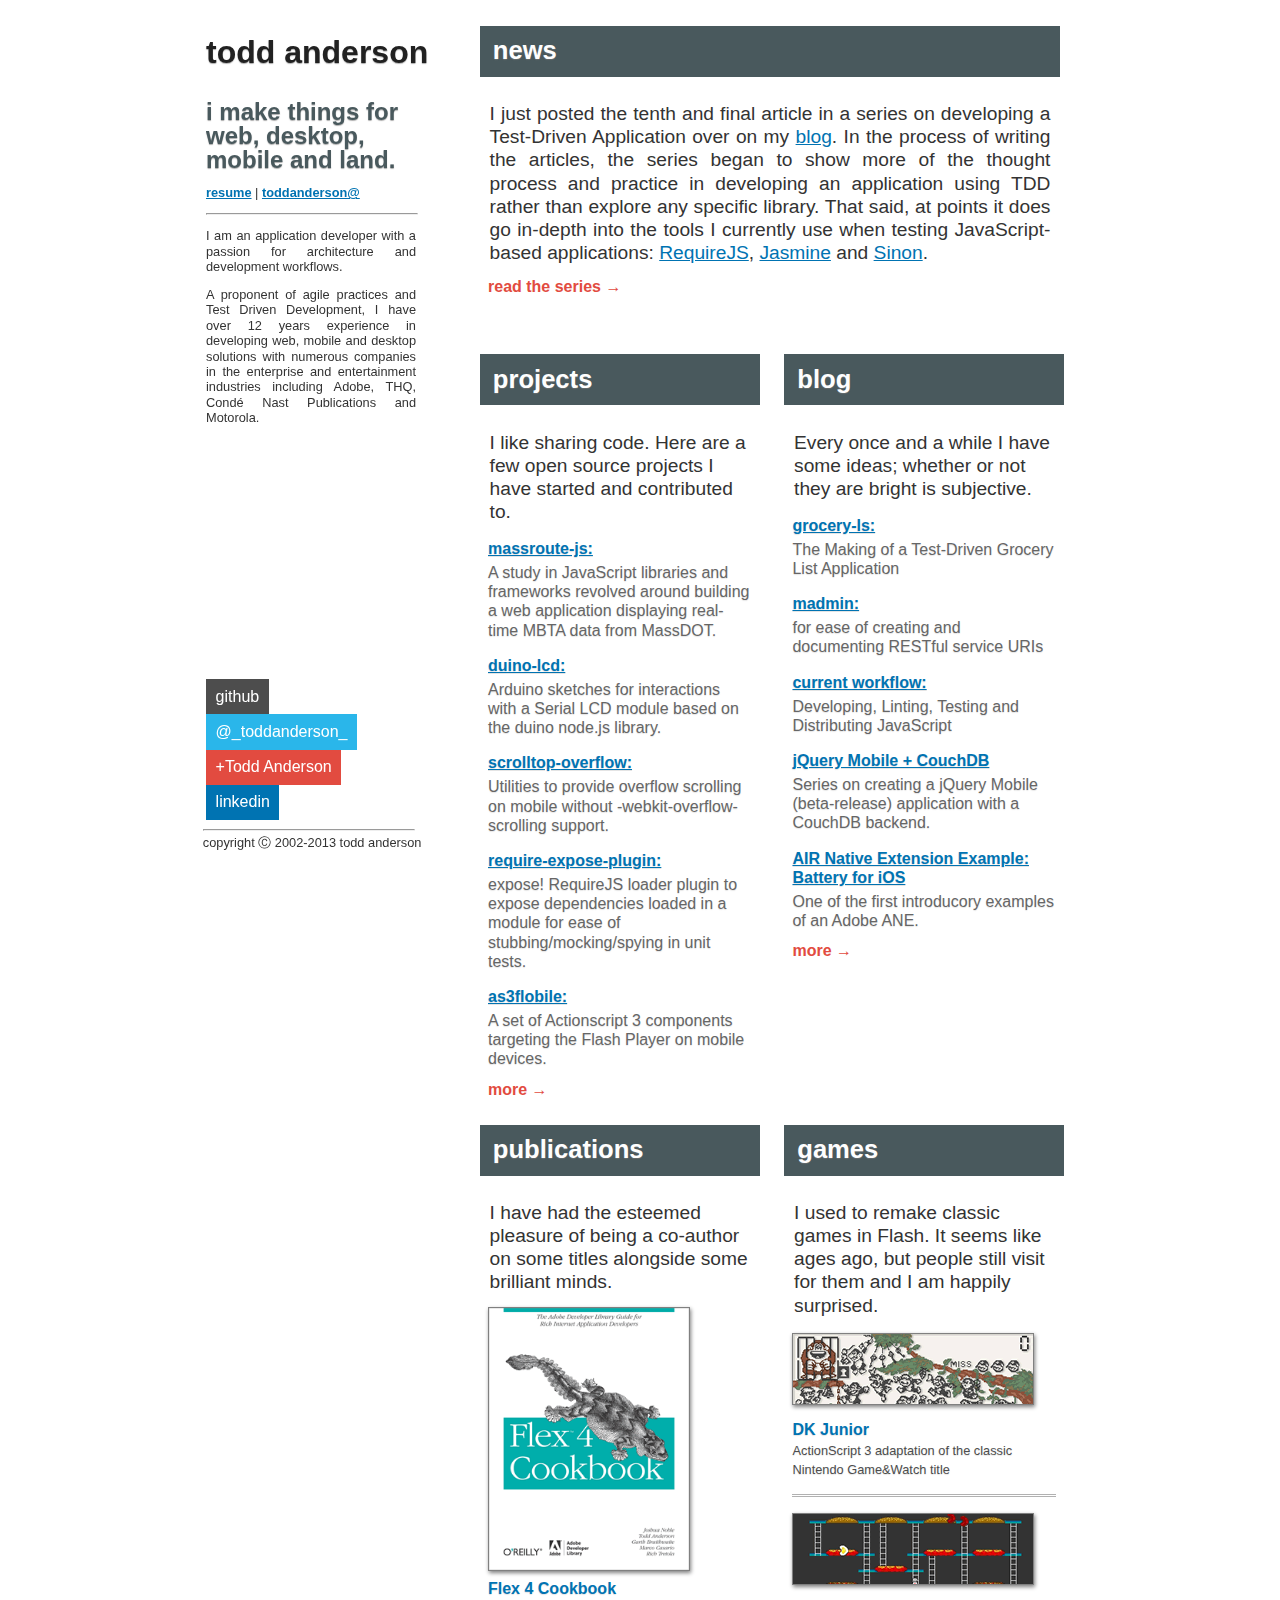
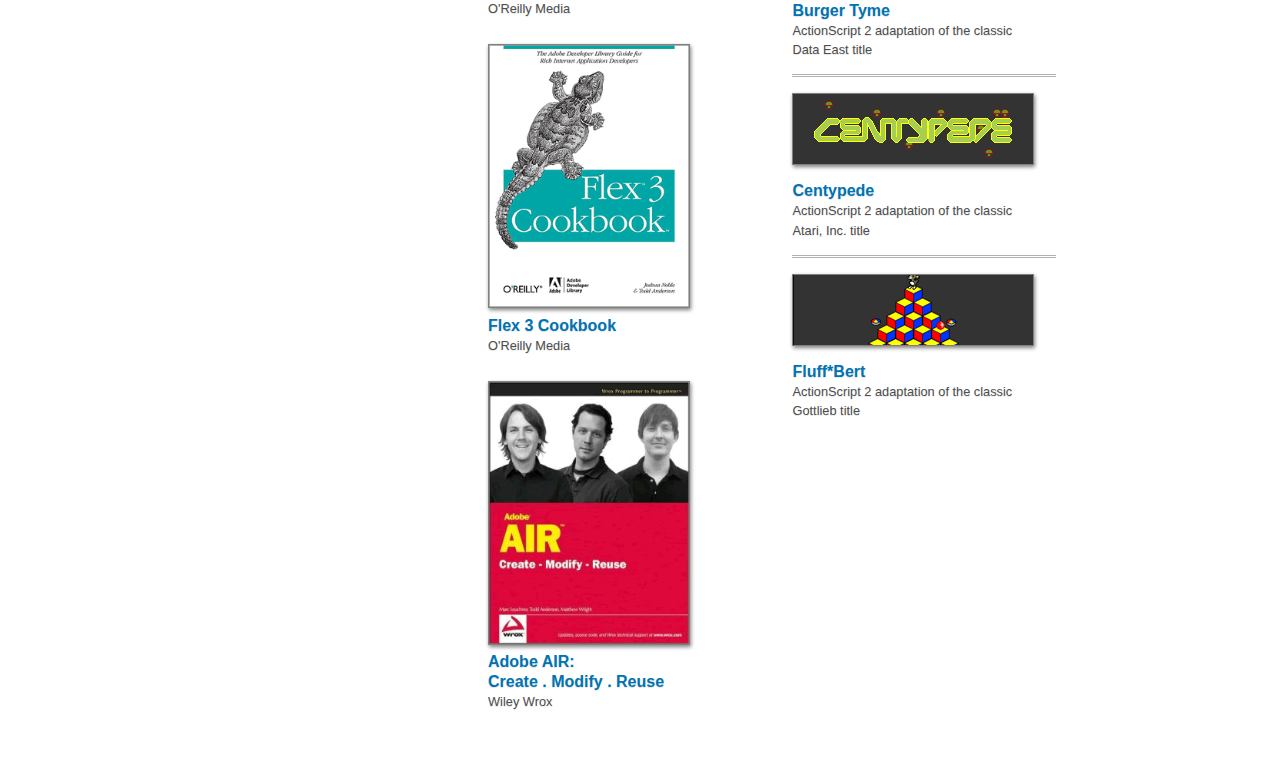
<file: index.html>
<!DOCTYPE html>
<html>
  <head>
    <meta charset="utf-8">
    <title>todd anderson</title>
    <meta content="width=device-width, initial-scale=1, user-scalable=no" name="viewport">
    <meta name="description" content="Todd Anderson makes things for web, mobile, desktop and land with a passion of application architecture and development workflows.">
    <meta name="keywords" content="todd anderson, anderson, programmer, developer, architect, engineer, software, software development, programming, application, ria, architecture, javascript, html5, css, web, mobile, desktop, arduino, actionscript, flex, flash, python">
    <meta http-equiv="cleartype" content="on">
    <link rel="stylesheet" type="text/css" href="style/taanderson.css" />
    <link rel="prefetch stylesheet" media="only screen and (min-width: 900px)" href="style/taanderson_desktop.css" />
    <link rel="prefetch stylesheet" media="only screen and (max-width: 899px)" href="style/taanderson_tablet.css" />
    <link rel="prefetch stylesheet" media="only screen and (max-width: 640px)" href="style/taanderson_phone.css" />
    <!-- fallback for media query support -->
    <script>
      (function(window) {
        var head, style,
            baseStyleURL = 'style/taanderson_desktop.css';

        if(!("matchMedia" in window) || !(window.matchMedia('only all').matches)) {
          head = document.getElementsByTagName('head')[0];
          style = document.createElement('link');
          style.rel = 'stylesheet';
          style.type = 'text/css';
          style.href = 'style/taanderson_tablet.css';
          head.appendChild(style);
        }
      }(this));
    </script>
  </head>
  <body>
    <div id="page-wrapper">
      <header>
        <hgroup>
          <h1 id="page-title">todd anderson</h1>
          <h2 id="page-tagline">i make things for web, desktop, mobile and land.</h2>
          <p class="page-description"><a class="contact-link link" href="http://custardbelly.com/resume">resume</a> | <a class="contact-link link" style="text-align:left;" href="mailto:toddanderson@taanderson.com">toddanderson@</a></p>
          <hr>
        </hgroup>
        <p class="page-description">I am an application developer with a passion for architecture and development workflows.</p>
        <p class="page-description">A proponent of agile practices and Test Driven Development, I have over 12 years experience in developing web, mobile and desktop solutions with numerous companies in the enterprise and entertainment industries including Adobe, THQ, Condé Nast Publications and Motorola.
        <!-- <p class="page-description">I currently work at <a class="ir5-link" href="http://infrared5.com" target="_blank">infrared5</a>.</p> -->
        <!-- <a href="">resumé</a> -->
      </header>
      <aside>
        <ul id="social-media-list">
          <li><a href="https://github.com/bustardcelly" class="social-media-item smi-github">github</a></li>
          <li><a href="http://twitter.com/_toddanderson_" class="social-media-item smi-twitter">@_toddanderson_</a></li>
          <li><a href="https://plus.google.com/113716114429928674625/posts" class="social-media-item smi-gplus">+Todd Anderson</a></li>
          <li><a href="http://lnkd.in/6GCvvR" class="social-media-item smi-linkdin">linkedin</a></li>
        </ul>
      </aside>
      <article id="news-article">
        <section class="news-section">
          <h1 class="section-header">news</h1>
          <p class="section-description">I just posted the tenth and final article in a series on developing a Test-Driven Application over on my <a class="link" href="http://custardbelly.com/blog">blog</a>. In the process of writing the articles, the series began to show more of the thought process and practice in developing an application using TDD rather than explore any specific library. That said, at points it does go in-depth into the tools I currently use when testing JavaScript-based applications: <a  class="link" href="http://requirejs.org/" target="_blank">RequireJS</a>, <a class="link" href="http://pivotal.github.com/jasmine/" target="_blank">Jasmine</a> and <a class="link" href="http://sinon.org" target="_blank">Sinon</a>.</p>
          <p><a class="section-more-link" href="http://custardbelly.com/blog/category/grocery-ls/">read the series &rarr;</a></p>
        </section>
      </article>
      <article id="content-article">
        <section class="section">
          <h1 class="section-header">projects</h1>
          <p class="section-description">I like sharing code. Here are a few open source projects I have started and contributed to.</p>
          <ul class="section-listing">
            <li class="section-listing-item"><p class="blog-title"><a class="link blog-item-link" href="https://github.com/bustardcelly/massroute-js" target="_blank">massroute-js:</a><p class="blog-subtitle">A study in JavaScript libraries and frameworks revolved around building a web application displaying real-time MBTA data from MassDOT.</p></li>
            <li class="section-listing-item"><p class="blog-title"><a class="link blog-item-link" href="https://github.com/bustardcelly/duino-lcd" target="_blank">duino-lcd:</a><p class="blog-subtitle">Arduino sketches for interactions with a Serial LCD module based on the duino node.js library.</p></li>
            <li class="section-listing-item"><p class="blog-title"><a class="link blog-item-link" href="https://github.com/bustardcelly/scrolltop-overflow" target="_blank">scrolltop-overflow:</a><p class="blog-subtitle">Utilities to provide overflow scrolling on mobile without -webkit-overflow-scrolling support.</p></li>
            <li class="section-listing-item"><p class="blog-title"><a class="link blog-item-link" href="https://github.com/bustardcelly/require-expose-plugin" target="_blank">require-expose-plugin:</a><p class="blog-subtitle">expose! RequireJS loader plugin to expose dependencies loaded in a module for ease of stubbing/mocking/spying in unit tests.</p></li>
            <li class="section-listing-item"><p class="blog-title"><a class="link blog-item-link" href="https://github.com/bustardcelly/as3flobile" target="_blank">as3flobile:</a><p class="blog-subtitle">A set of Actionscript 3 components targeting the Flash Player on mobile devices.</p></li>
          </ul>
          <p class="section-more"><a class="section-more-link" href="https://github.com/bustardcelly?tab=repositories">more &rarr;</a></p>
        </section>
        <section class="section">
          <h1 class="section-header">blog</h1>
          <p class="section-description">Every once and a while I have some ideas; whether or not they are bright is subjective.</p>
          <ul class="section-listing">
            <li class="section-listing-item"><p class="blog-title"><a class="link blog-item-link" href="http://custardbelly.com/blog/category/grocery-ls/" target="_blank">grocery-ls:</a><p class="blog-subtitle">The Making of a Test-Driven Grocery List Application</p></li>
            <li class="section-listing-item"><p class="blog-title"><a class="link blog-item-link" href="http://custardbelly.com/blog/2013/02/04/madmin-for-ease-of-creating-and-documenting-restful-service-uris/" target="_blank">madmin:</a><p class="blog-subtitle">for ease of creating and documenting RESTful service URIs</p></li>
            <li class="section-listing-item"><p class="blog-title"><a class="link blog-item-link" href="http://custardbelly.com/blog/2012/02/07/current-workflow-developing-linting-testing-and-distributing-javascript/" target="_blank">current workflow:</a><p class="blog-subtitle">Developing, Linting, Testing and Distributing JavaScript</p></li>
            <li class="section-listing-item"><p class="blog-title"><a class="link blog-item-link" href="http://custardbelly.com/blog/category/jqm-couchdb/" target="_blank">jQuery Mobile + CouchDB</a><p class="blog-subtitle">Series on creating a jQuery Mobile (beta-release) application with a CouchDB backend.</p></li>
            <li class="section-listing-item"><p class="blog-title"><a class="link blog-item-link" href="http://custardbelly.com/blog/2011/09/21/air-native-extension-example-ibattery-for-ios/" target="_blank">AIR Native Extension Example: Battery for iOS</a><p class="blog-subtitle">One of the first introducory examples of an Adobe ANE.</p></li>
          </ul>
          <p class="section-more"><a class="section-more-link" href="http://custardbelly.com/blog">more &rarr;</a></p>
        </section>
        <section class="section">
          <h1 class="section-header">publications</h1>
          <p class="section-description">I have had the esteemed pleasure of being a co-author on some titles alongside some brilliant minds.</p>
          <ul class="section-listing">
            <li class="section-listing-item"><a class="publication-link" href="http://www.amazon.com/dp/0596805616/ref=as_li_tf_til?tag=custardbelly-20&camp=14573&creative=327641&linkCode=as1&creativeASIN=0596805616&adid=1X9H0JT1EVZKFYYYJDPF&&ref-refURL=http%3A%2F%2Fcustardbelly.com%2Fblog%2F" target="_blank"><img class="link-img" src="assets/image/flex_4_large.png" alt="Flex 4 Cookbook" width="200" height="262"/><p class="publication-item"><span class="publication-title">Flex 4 Cookbook</span><br><span class="publication-publisher">O'Reilly Media</span></p></a></li>
            <li class="section-listing-item"><a class="publication-link" href="http://www.amazon.com/Flex-Cookbook-Code-Recipes-Developers-Developer/dp/0596529856/ref=la_B0037FMULM_1_2?ie=UTF8&qid=1364040218&sr=1-2" target="_blank"><img class="link-img" src="assets/image/flex_3_large.png" alt="Flex 3 Cookbook" width="200" height="262"/><p class="publication-item"><span class="publication-title">Flex 3 Cookbook</span><br><span class="publication-publisher">O'Reilly Media</span></p></a></li>
            <li class="section-listing-item"><a class="publication-link" href="http://www.amazon.com/dp/0470182075/ref=as_li_tf_til?tag=custardbelly-20&camp=14573&creative=327641&linkCode=as1&creativeASIN=0470182075&adid=0FZFXCV86BWPPDT8ZHMG&&ref-refURL=http%3A%2F%2Fcustardbelly.com%2Fblog%2F" target="_blank"><img class="link-img" src="assets/image/air_large.png" alt="AIR - Create Modify Reuse" width="200" height="262"/><p class="publication-item"><span class="publication-title">Adobe AIR:<br>Create . Modify . Reuse</span><br><span class="publication-publisher">Wiley Wrox</span></p></a></li>
          </ul>
        </section>
        <section class="section">
          <h1 class="section-header">games</h1>
          <p class="section-description">I used to remake classic games in Flash. It seems like ages ago, but people still visit for them and I am happily surprised.</p>
          <ul class="section-listing">
            <li class="section-listing-item game-listing-item"><a class="game-link" href="http://custardbelly.com/dev/junior/index.html" target="_blank"><img class="link-img" src="assets/image/dk_jr.png" alt="DK Junior" width="240" height="70"/><p class="game-item"><span class="game-title">DK Junior</span><br><span class="game-description">ActionScript 3 adaptation of the classic Nintendo Game&amp;Watch title</span></p></a></li>
            <li class="section-listing-item game-listing-item"><a class="game-link" href="http://custardbelly.com/games/btyme/index.html" target="_blank"><img class="link-img" src="assets/image/burger_tyme.png" alt="Burger Tyme" width="240" height="70"/><p class="game-item"><span class="game-title">Burger Tyme</span><br><span class="game-description">ActionScript 2 adaptation of the classic Data East title</span></p></a></li>
            <li class="section-listing-item game-listing-item"><a class="game-link" href="http://custardbelly.com/games/centypede/index.html" target="_blank"><img class="link-img" src="assets/image/centypede.png" alt="Centypede" width="240" height="70"/><p class="game-item"><span class="game-title">Centypede</span><br><span class="game-description">ActionScript 2 adaptation of the classic Atari, Inc. title</span></p></a></li>
            <li class="section-listing-item game-listing-item"><a class="game-link" href="http://custardbelly.com/games/bert/index.html" target="_blank"><img class="link-img" src="assets/image/fluff_bert.png" alt="Fulff*Bert" width="240" height="70"/><p class="game-item"><span class="game-title">Fluff*Bert</span><br><span class="game-description">ActionScript 2 adaptation of the classic Gottlieb title</span></p></a></li>
          </ul>
        </section>
      </article>
      <footer>
        <hr>
        <em>copyright &#9400; 2002-2013 todd anderson</em>
      </footer>
    </div>
    <!-- mathiasbynens.be/notes/async-analytics-snippet -->
    <script>
      // custardbelly.com
      // var _gaq=[["_setAccount","UA-958914-1"],["_trackPageview"]];
      // taanderson.com
      var _gaq=[["_setAccount","UA-39605617-1"],["_trackPageview"]];
      (function(d,t){var g=d.createElement(t),s=d.getElementsByTagName(t)[0];g.async=1;
      g.src=("https:"==location.protocol?"//ssl":"//www")+".google-analytics.com/ga.js";
      s.parentNode.insertBefore(g,s)}(document,"script"));
    </script>
  </body>
</html>
</file>
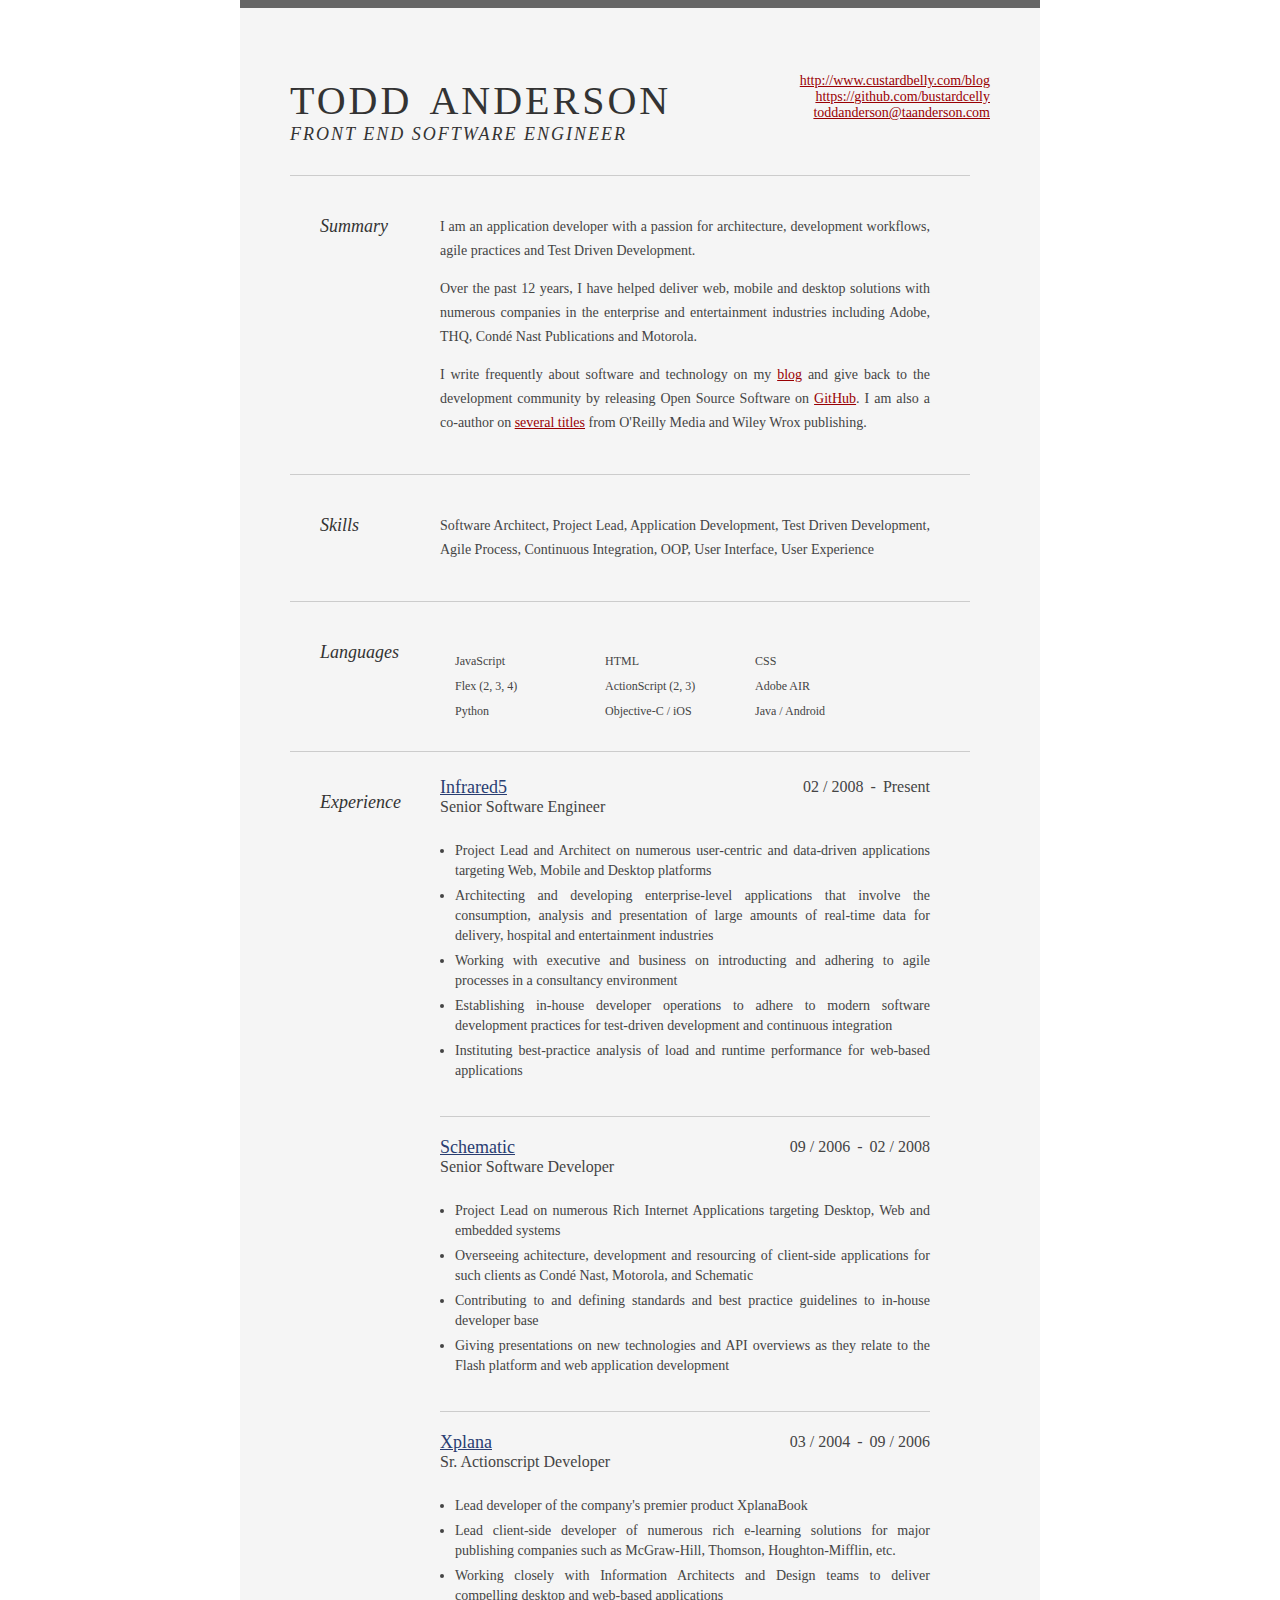
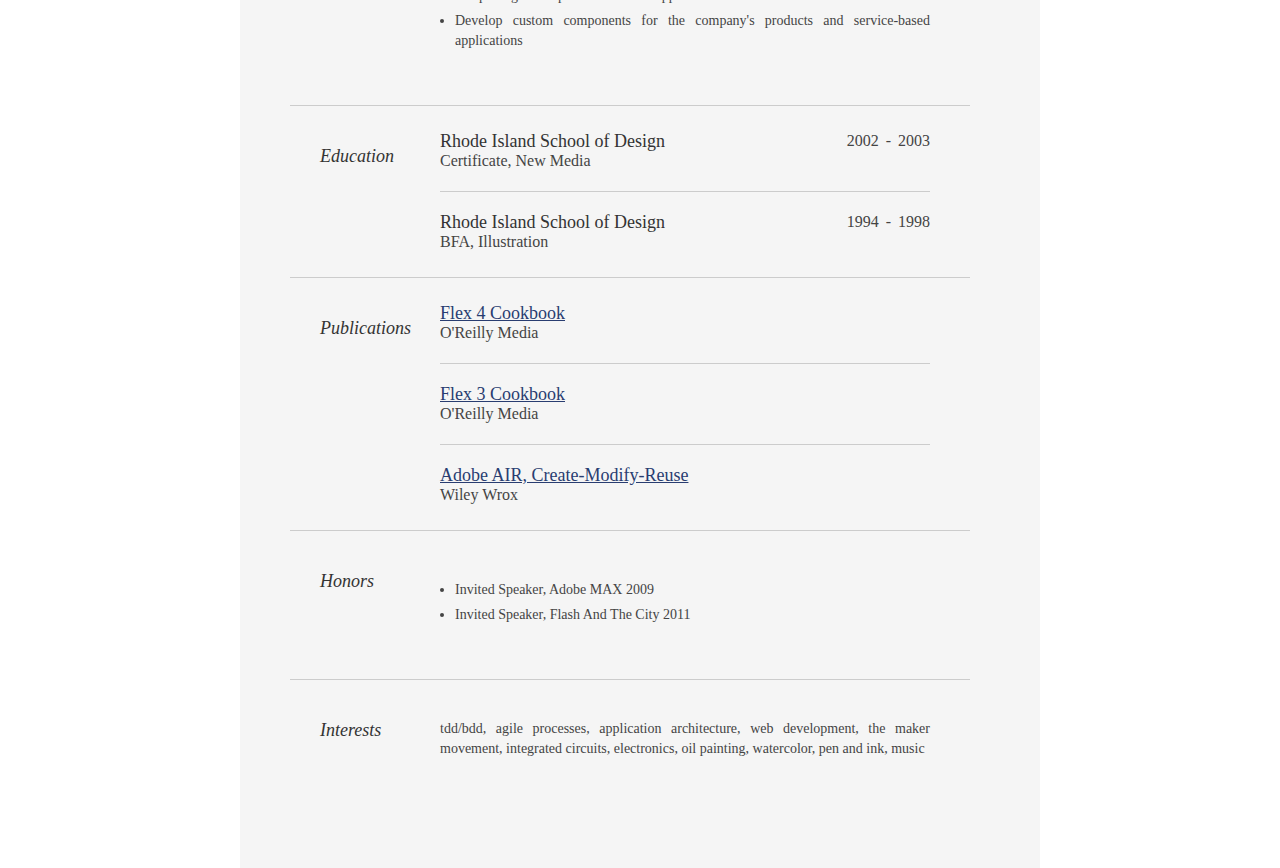
<file: resume/resume.html>
<html>
  <head>
    <meta http-equiv="Content-Type" content="text/html;charset=utf-8">
    <meta content="width=device-width, initial-scale=1, user-scalable=no" name="viewport">
    <meta name="description" content="Todd Anderson makes things for web, mobile, desktop and land with a passion of application architecture and development workflows.">
    <meta name="keywords" content="todd anderson, anderson, programmer, developer, architect, engineer, software, software development, programming, application, ria, architecture, javascript, html5, css, web, mobile, desktop, arduino, actionscript, flex, flash, python">
    <link href="style/resume.css" media="all" rel="stylesheet" type="text/css" class="resume-style">
    <!-- <link href="printer.css" rel="stylesheet" media="print" type="text/css"> -->
    <style>
      body {
        margin:0;
      }
      #resume {
        text-align: justify;
      }
    </style>
  </head>
  <body>
    <div id="customize">
    <!-- <div id="wrapper" class="print"> -->
    <div id="resumeContent">
      <div id="view">
        <div id="resume">
          <div class="header"></div>
                  <h1 class="name">
              <span class="first-name">Todd</span>

              <span class="last-name">Anderson</span>

              <span class="headline">Front End Software Engineer</span>

          <div class="clear"></div> 
        </h1>

                
        <div class="section contact">
            <h2 class="section-header">
        <span class="text">Contact</span> 
      </h2>
          <div class="content">     <div class="main-address">
          <span class="label">Address:</span>
          <span class="content"></span>
        </div>

          <div class="hidden-section">
            
          </div>
            <div class="url-blog member-url-resource">
              <span class="label">Blog:</span>
              <span class="content"><a href="http://www.custardbelly.com/blog" rel="nofollow" target="_blank">http://www.custardbelly.com/blog</a></span>

            </div>
            <div class="url-blog member-url-resource">
              <span class="content"><a href="https://github.com/bustardcelly" rel="nofollow" target="_blank">https://github.com/bustardcelly</a></span>
            </div>
            <div class="url-blog member-url-resource">
              <span class="content"><a href="mailto:toddanderson@taanderson.com">toddanderson@taanderson.com</a></span>
            </div>
            <!--
            <div class="url-blog member-url-resource">
              <span class="content"><a href="tel:609.203.1005">609.203.1005</a></span>
            </div>
            -->

      </div>
          <div class="clear"></div>
        </div>

                
        <div class="section summary">
            <h2 class="section-header">
        <span class="text">Summary</span> 
      </h2>
          <div class="content">
            <p>I am an application developer with a passion for architecture, development workflows, agile practices and Test Driven Development.</p>
            <p>Over the past 12 years, I have helped deliver web, mobile and desktop solutions with numerous companies in the enterprise and entertainment industries including Adobe, THQ, Condé Nast Publications and Motorola.</p>
            <p>I write frequently about software and technology on my <a href="http://www.custardbelly.com/blog" rel="nofollow" target="_blank">blog</a> and give back to the development community by releasing Open Source Software on <a href="https://github.com/bustardcelly" rel="nofollow" target="_blank">GitHub</a>. I am also a co-author on <a href="http://www.amazon.com/Todd-Anderson/e/B0037FMULM/ref=ntt_athr_dp_pel_2" rel="nofollow" target="_blank">several titles</a> from O'Reilly Media and Wiley Wrox publishing.</p>
      </div>
          <div class="clear"></div>
        </div>

                
        <div class="section specialties">
            <h2 class="section-header">
        <span class="text">Skills</span> 
      </h2>
          <div class="content"><p>Software Architect, Project Lead, Application Development, Test Driven Development, Agile Process, Continuous Integration, OOP, User Interface, User Experience</p>
      </div>
          <div class="clear"></div>
        </div>

                
        <div class="section skills">
            <h2 class="section-header">
        <span class="text">Languages</span>  
      </h2>
          <div class="content">  <ul class="skills-list">
          <li class="skill first">
                <span class="skill-name">JavaScript</span>


          </li>
          <li class="skill">
                <span class="skill-name">HTML</span>


          </li>
          <li class="skill">
                <span class="skill-name">CSS</span>


          </li>
          <li class="skill">
                <span class="skill-name">Flex (2, 3, 4)</span>


          </li>
          <li class="skill">
                <span class="skill-name">ActionScript (2, 3)</span>


          </li>
          <li class="skill">
                <span class="skill-name">Adobe AIR</span>


          </li>
          <li class="skill">
                <span class="skill-name">Python</span>


          </li>
          <li class="skill">
                <span class="skill-name">Objective-C / iOS</span>


          </li>
          <li class="skill">
                <span class="skill-name">Java / Android</span>


          </li>
        </ul>
      </div>
          <div class="clear"></div>
        </div>

                
        <div class="section positions">
            <h2 class="section-header">
        <span class="text">Experience</span>  
      </h2>
          <div class="content">   <div class="position first">
                <div class="company-name"><a href="http://infrared5.com" target="_blank">Infrared5</a></div>


          <div class="dates">
            <span class="start-month">02 /</span>
            <span class="start-year">2008</span>
              <span class="date-separator">-</span>
              <span class="is-current">Present</span>
          </div>

        <div class="title">Senior Software Engineer</div>
                  
            <ul>
              <li>Project Lead and Architect on numerous user-centric and data-driven applications targeting Web, Mobile and Desktop platforms</li>
              <li>Architecting and developing enterprise-level applications that involve the consumption, analysis and presentation of large amounts of real-time data for delivery, hospital and entertainment industries</li>
              <li>Working with executive and business on introducting and adhering to agile processes in a consultancy environment</li>
              <li>Establishing in-house developer operations to adhere to modern software development practices for test-driven development and continuous integration</li>
              <li>Instituting best-practice analysis of load and runtime performance for web-based applications</li>

          </div>
          <div class="position">
                <div class="company-name"><a href="http://www.linkedin.com/company/schematic?trk=company_name" target="_blank">Schematic</a></div>


          <div class="dates">
            <span class="start-month">09 /</span>
            <span class="start-year">2006</span>
              <span class="date-separator">-</span>
              <span class="end-month">02 /</span>
              <span class="end-year">2008</span>
          </div>

        <div class="title">Senior Software Developer</div>
                  
            <ul>
            <li>Project Lead on numerous Rich Internet Applications targeting Desktop, Web and embedded systems</li>
            <li>Overseeing achitecture, development and resourcing of client-side applications for such clients as Condé Nast, Motorola, and Schematic</li>
            <li>Contributing to and defining standards and best practice guidelines to in-house developer base</li>
            <li>Giving presentations on new technologies and API overviews as they relate to the Flash platform and web application development</li>
            </ul>

          </div>
          <div class="position">
                <div class="company-name"><a href="http://info.xplana.com/" target="_blank">Xplana</a></div>


          <div class="dates">
            <span class="start-month">03 /</span>
            <span class="start-year">2004</span>
              <span class="date-separator">-</span>
              <span class="end-month">09 /</span>
              <span class="end-year">2006</span>
          </div>

        <div class="title">Sr. Actionscript Developer</div>
                  
          <ul>
            <li>Lead developer of the company's premier product XplanaBook</li>
            <li>Lead client-side developer of numerous rich e-learning solutions for major publishing companies such as McGraw-Hill, Thomson, Houghton-Mifflin, etc.</li>
            <li>Working closely with Information Architects and Design teams to deliver compelling desktop and web-based applications</li>
            <li>Develop custom components for the company's products and service-based applications</li>
          </ul>

          </div>
      </div>
          <div class="clear"></div>
        </div>

                
        <div class="section educations">
            <h2 class="section-header">
        <span class="text">Education</span> 
      </h2>
          <div class="content">   <div class="education first">
                <div class="school-name">Rhode Island School of Design</div>


          <div class="dates">
            <span class="start-year">2002</span>
              <span class="date-separator">-</span>
              <span class="end-year">2003</span>
          </div>

      <div class="program">
          <span class="degree">Certificate, New Media</span>
        
      </div>  
                
          </div>
          <div class="education">
                <div class="school-name">Rhode Island School of Design</div>


          <div class="dates">
            <span class="start-year">1994</span>
              <span class="date-separator">-</span>
              <span class="end-year">1998</span>
          </div>

      <div class="program">
          <span class="degree">BFA, Illustration</span>
      </div>  
                
          </div>
      </div>
          <div class="clear"></div>
        </div>

         <div class="section publications">
          <h2 class="section-header">
            <span class="text">Publications</span>  
          </h2>
          <div class="content">
             <div class="education first">
                <div class="school-name"><a href="http://www.amazon.com/Flex-Cookbook-Real-world-developing-Applications-ebook/dp/B0043M58T4/ref=la_B0037FMULM_1_1?s=books&ie=UTF8&qid=1389231733&sr=1-1">Flex 4 Cookbook</a></div>

                <div class="program">
                    <span class="degree">O'Reilly Media</span>
                </div>  
              </div>

              <div class="education">
                <div class="school-name"><a href="http://www.amazon.com/Flex-Cookbook-Code-Recipes-Developers-Developer-ebook/dp/B0026OR2MC/ref=la_B0037FMULM_1_2?s=books&ie=UTF8&qid=1389231965&sr=1-2">Flex 3 Cookbook</a></div>

                <div class="program">
                    <span class="degree">O'Reilly Media</span>
                  
                </div>  
              </div>

              <div class="education">
                <div class="school-name"><a href="http://www.amazon.com/Adobe-AIR-Create-Modify-Programmer-ebook/dp/B001AV13K4/ref=la_B0037FMULM_1_3?s=books&ie=UTF8&qid=1389231733&sr=1-3">Adobe AIR, Create-Modify-Reuse</a></div>

                <div class="program">
                    <span class="degree">Wiley Wrox</span>
                  
                </div> 
              </div>
        </div>
          <div class="clear"></div>
        </div>

                
        <div class="section honors">
            <h2 class="section-header">
        <span class="text">Honors</span>  
      </h2>
          <div class="content"><ul><li>Invited Speaker, Adobe MAX 2009</li>
      <li>Invited Speaker, Flash And The City 2011</li></ul>
      </div>
          <div class="clear"></div>
        </div>

                
        <div class="section interests">
            <h2 class="section-header">
        <span class="text">Interests</span> 
      </h2>
          <div class="content"><p>tdd/bdd, agile processes, application architecture, web development, the maker movement, integrated circuits, electronics, oil painting, watercolor, pen and ink, music</p>
      </div>
          <div class="clear"></div>
        </div>
       

          <div class="footer"></div>
        </div>
        <div class="view-clear"></div>
      </div>

      </div>
    </div>
  </div>
  </body>
</html>
</file>
<file: style/taanderson_desktop.css>
/*@media all and (min-width: 900px) {*/
  #page-wrapper {
    width: 900px;
  }

  header {
    margin: 0em 1em 1em 1em;
    float: left;
    position: fixed;
    width: 240px;
  }

  footer {
    margin: 0 1em;
    float: left;
    position: fixed;
    bottom: 50px;
    width: 240px;
  }

  aside {
    margin: 0 1em;
    float: left;
    position: fixed;
    bottom: 80px;
    width: 240px;
  }

  hr {
    margin-left: 0;
    width: 210px;
  }

  article {
    float: right;
    width: 620px;
    height: 100%;
    margin-bottom: 2em;
    overflow: auto;
  }

  #page-title {
    margin-top: 1.14em;
  }

  .news-section {
    margin: 0 30px 0 10px;
  }

  .section {
    width: 280px;
  }

  .page-description {
    margin: 1em 0;
    width: 210px;
  }

  .social-media-item {
    width: auto;
  }

/*}*/
</file>
<file: style/taanderson_tablet.css>
/*@media all and (max-width: 899px) {*/
  header {
    font-size: 1.4em;
    margin: 0em 1em 1em 1em;
    max-width: 640px;
  }

  aside {
    margin: 1em 10px 0 10px;
    max-width: 640px;
  }

  hr {
    margin-left: 0;
  }


  #page-title {
    margin: 0.3em 0;
  }

  .news-section {
    margin: 0 10px 0 10px;
  }

  .page-description {
    margin: 1em 0;
    max-width: 640px;
  }

  .social-media-item {
    font-size: 1.3em;
    padding: 1.2em;
  }

  .section {
    width: auto;
  }

  footer {
    margin: 2em 10px;
  }
/*}*/
</file>
<file: style/taanderson_phone.css>
/*@media all and (max-width: 640px) {*/
  header {
    float: none;
    position: relative;
    margin: 0 auto;
    padding: 0 1em;
    width: auto;
    font-size: 1.6em;
  }

  hr {
    margin: 1em auto;
    width: auto;
  }

  aside {
    float: none;
    position: relative;
    margin: 0 10px;
    width: auto;
  }

  footer {
    float: none;
    position: relative;
    margin: 2em 10px;
    width: auto;
  }

  article {
    float: none;
    position: relative;
    width: auto;
  }

  #page-title {
    margin: 0.3em auto;
  }

  .page-description {
    text-align: left;
    margin: 1em auto;
    width: auto;
  }

  .news-section {
    margin: 0 10px 0 10px;
  }

  .social-media-item {
    font-size: 1.3em;
    padding: 1.2em 0.8em;
  }

  .social-media-item {
    display: block;
    width: auto;
  }
/*}*/
</file>
<file: resume/style/resume.css>
#resume{font-size:14px;max-width:700px;padding:50px;margin:0 auto;font-family:Georgia,"Times New Roman",Times,serif;border-top:8px solid #666;background-color:#f5f5f5}#resume .picture.empty-section{margin:0!important}#resume .empty-section{padding:5px 0;border:1px dashed #ccc!important;margin:10px 0!important}#resume .empty-section h2{opacity:.3;-ms-filter:alpha(Opacity=30);filter:alpha(Opacity=30)}#resume .empty-section-contents{height:25px;padding:0 5px!important}#resume .empty-blurb{float:left;margin-right:10px;opacity:.3;-ms-filter:alpha(Opacity=30);filter:alpha(Opacity=30)}#resume .why{float:left;height:16px;width:16px;background:url(/images/../images/icons.png?1344924637) 0 -258px transparent no-repeat;margin-top:3px}#resume .date-separator{padding:0 3px}#resume .picture{width:80px;height:80px}#resume .patent-office{text-transform:uppercase}#resume .dot-separator{padding:0 8px}#resume .content .hidden-section,#resume .content .hidden-subsection{padding-top:5px;padding-bottom:5px}#resume .content .hidden-section .empty-blurb,#resume .content .hidden-subsection .empty-blurb{font-size:12px;float:none;display:inline}#resume .content .hidden-section .why,#resume .content .hidden-subsection .why{background:url(/images/../images/icons.png?1344924637) 0 -251px transparent no-repeat;float:none;display:inline;padding:8px}#resume .content li.hidden-section,#resume .content li.hidden-subsection{padding-top:0;padding-bottom:0}#resume a{color:#990003}#resume ol,#resume ul{padding:10px 0 10px 15px}#resume li{padding-bottom:5px}#resume .picture,#resume .address .label{display:none}#resume .first-name,#resume .last-name{font-size:40px;letter-spacing:3px;text-transform:uppercase;color:#333;font-weight:400;margin-right:10px}#resume .headline{display:block;letter-spacing:2px;text-transform:uppercase;font-style:italic;color:#333;font-size:18px;font-weight:400;text-align:left}#resume .name,#resume .contact{margin-bottom:30px}#resume .name{float:left}#resume .contact{float:right;color:#333;text-align:right;padding-top:5px;font-size:14px;width:260px}#resume .empty-section.contact{text-align:left!important}#resume .contact h2,#resume .contact .label{display:none}#resume .summary,#resume .specialties,#resume .skills,#resume .positions,#resume .educations,#resume .honors,#resume .interests,#resume .associations,#resume .certifications,#resume .languages,#resume .patents,#resume .publications,#resume .error-section{clear:both;border-top:1px solid #ccc;overflow:visible;width:100%;padding-left:30px;width:650px}#resume .summary h2,#resume .specialties h2,#resume .skills h2,#resume .positions h2,#resume .educations h2,#resume .honors h2,#resume .interests h2,#resume .associations h2,#resume .certifications h2,#resume .languages h2,#resume .patents h2,#resume .publications h2,#resume .error-section h2{float:left;font-style:italic;color:#333;font-size:18px;font-weight:400;width:120px;padding:25px 0}#resume .summary .content,#resume .specialties .content,#resume .skills .content,#resume .positions .content,#resume .educations .content,#resume .honors .content,#resume .interests .content,#resume .associations .content,#resume .certifications .content,#resume .languages .content,#resume .patents .content,#resume .publications .content,#resume .error-section .content{float:left;width:490px;line-height:20px;color:#444;padding:25px 20px 25px 0;font-size:14px}#resume .summary .content,#resume .specialties .content{line-height:24px;font-size:14px}#resume .position .company-name,#resume .education .school-name,#resume .certification .certification-name,#resume .patent .patent-title,#resume .publication .publication-title{font-size:18px;color:#333;float:left}#resume .education .school-name a,#resume .position .company-name a{color:#293d71}#resume .position .title,#resume .education .program,#resume .certification .certificate-details,#resume .patent .patent-details,#resume .publication .publication-details{font-size:16px;clear:both}#resume .position .dates,#resume .education .dates,#resume .certification .dates,#resume .patent .dates,#resume .publication .dates{font-size:16px;float:right}#resume .position .job-summary,#resume .education .notes,#resume .education .activities,#resume .patent .patent-summary,#resume .publication .publication-summary{font-size:12px;padding:20px 0 10px;clear:both}#resume .position,#resume .education,#resume .certification,#resume .patent,#resume .publication{border-top:1px solid #ccc;padding-top:20px;margin-top:20px}#resume .position.first,#resume .education.first,#resume .certification.first,#resume .patent.first,#resume .publication.first{border:0!important;padding-top:0!important;margin-top:0!important}#resume .patent .patent-details,#resume .publication .publication-details{font-size:12px}#resume .footer{clear:both;height:20px}#resume .actions{margin-left:-42px}#resume .skills .skill-attributes,#resume .skills .language-attributes,#resume .languages .skill-attributes,#resume .languages .language-attributes{display:none}#resume .skills li,#resume .languages li{float:left;width:140px;padding-right:10px;word-wrap:break-word}#resume .skills li .skill-name,#resume .languages li .skill-name{font-size:12px}#resume .skills li .left-paren,#resume .skills li .right-paren,#resume .skills li .proficiency,#resume .skills li .comma,#resume .skills li .years,#resume .languages li .left-paren,#resume .languages li .right-paren,#resume .languages li .proficiency,#resume .languages li .comma,#resume .languages li .years{font-size:10px;color:#555}#resume .skills li .comma,#resume .languages li .comma{margin-left:-2px}#resume .skills li .left-paren,#resume .languages li .left-paren{margin-right:-2px}#resume .skills li .right-paren,#resume .languages li .right-paren{margin-left:-2px}#wrapper.print #resume{font-size:18px;width:1100px;padding:0;font-family:Georgia,"Times New Roman",Times,serif;border:0;background-color:#fff}#wrapper.print #resume a{color:#990003}#wrapper.print #resume ol,#wrapper.print #resume ul{padding:10px 0 10px 15px}#wrapper.print #resume li{padding-bottom:7.5px}#wrapper.print #resume .picture,#wrapper.print #resume .address .label{display:none}#wrapper.print #resume .first-name,#wrapper.print #resume .last-name{font-size:60px;letter-spacing:4.5px;text-transform:uppercase;color:#333;font-weight:400;margin-right:15px}#wrapper.print #resume .headline{display:block;letter-spacing:3px;text-transform:uppercase;font-style:italic;color:#333;font-size:27px;font-weight:400}#wrapper.print #resume .name,#wrapper.print #resume .contact{margin-bottom:45px}#wrapper.print #resume .name{float:left;width:750px}#wrapper.print #resume .contact{float:left;color:#333;text-align:right;padding-top:7.5px;font-size:18px;width:310px}#wrapper.print #resume .empty-section.contact{text-align:left!important}#wrapper.print #resume .contact h2,#wrapper.print #resume .contact .label{display:none}#wrapper.print #resume .summary,#wrapper.print #resume .specialties,#wrapper.print #resume .skills,#wrapper.print #resume .positions,#wrapper.print #resume .educations,#wrapper.print #resume .honors,#wrapper.print #resume .interests,#wrapper.print #resume .associations,#wrapper.print #resume .certifications,#wrapper.print #resume .languages,#wrapper.print #resume .patents,#wrapper.print #resume .publications,#wrapper.print #resume .error-section{clear:both;border-top:1px solid #ccc;overflow:visible;width:100%;padding-left:75px;width:1025px}#wrapper.print #resume .summary h2,#wrapper.print #resume .specialties h2,#wrapper.print #resume .skills h2,#wrapper.print #resume .positions h2,#wrapper.print #resume .educations h2,#wrapper.print #resume .honors h2,#wrapper.print #resume .interests h2,#wrapper.print #resume .associations h2,#wrapper.print #resume .certifications h2,#wrapper.print #resume .languages h2,#wrapper.print #resume .patents h2,#wrapper.print #resume .publications h2,#wrapper.print #resume .error-section h2{float:left;font-style:italic;color:#333;font-size:27px;font-weight:400;width:270px;padding:37.5px 0}#wrapper.print #resume .summary .content,#wrapper.print #resume .specialties .content,#wrapper.print #resume .skills .content,#wrapper.print #resume .positions .content,#wrapper.print #resume .educations .content,#wrapper.print #resume .honors .content,#wrapper.print #resume .interests .content,#wrapper.print #resume .associations .content,#wrapper.print #resume .certifications .content,#wrapper.print #resume .languages .content,#wrapper.print #resume .patents .content,#wrapper.print #resume .publications .content,#wrapper.print #resume .error-section .content{float:left;width:695px;line-height:30px;color:#444;padding:37.5px 60px 37.5px 0;font-size:18px}#wrapper.print #resume .summary .content,#wrapper.print #resume .specialties .content{line-height:36px;font-size:21px}#wrapper.print #resume .position .company-name,#wrapper.print #resume .education .school-name,#wrapper.print #resume .certification .certification-name,#wrapper.print #resume .patent .patent-title,#wrapper.print #resume .publication .publication-title{font-size:27px;color:#333;float:left}#wrapper.print #resume .position .title,#wrapper.print #resume .education .program,#wrapper.print #resume .certification .certificate-details,#wrapper.print #resume .patent .patent-details,#wrapper.print #resume .publication .publication-details{font-size:24px;clear:both}#wrapper.print #resume .position .dates,#wrapper.print #resume .education .dates,#wrapper.print #resume .certification .dates,#wrapper.print #resume .patent .dates,#wrapper.print #resume .publication .dates{font-size:24px;float:right}#wrapper.print #resume .position .job-summary,#wrapper.print #resume .education .notes,#wrapper.print #resume .education .activities,#wrapper.print #resume .patent .patent-summary,#wrapper.print #resume .publication .publication-summary{font-size:18px;padding:30px 0 15px;clear:both}#wrapper.print #resume .position,#wrapper.print #resume .education,#wrapper.print #resume .certification,#wrapper.print #resume .patent,#wrapper.print #resume .publication{border-top:1px solid #ccc;padding-top:30px;margin-top:30px}#wrapper.print #resume .position.first,#wrapper.print #resume .education.first,#wrapper.print #resume .certification.first,#wrapper.print #resume .patent.first,#wrapper.print #resume .publication.first{border:0!important;padding-top:0!important;margin-top:0!important}#wrapper.print #resume .patent .patent-details,#wrapper.print #resume .publication .publication-details{font-size:18px}#wrapper.print #resume .footer{clear:both;height:30px}#wrapper.print #resume .actions{margin-left:-63px}#wrapper.print #resume .skills .skill-attributes,#wrapper.print #resume .skills .language-attributes,#wrapper.print #resume .languages .skill-attributes,#wrapper.print #resume .languages .language-attributes{display:none}#wrapper.print #resume .skills li,#wrapper.print #resume .languages li{float:left;width:210px;padding-right:10px;word-wrap:break-word}#wrapper.print #resume .skills li .skill-name,#wrapper.print #resume .languages li .skill-name{font-size:22px}#wrapper.print #resume .skills li .left-paren,#wrapper.print #resume .skills li .right-paren,#wrapper.print #resume .skills li .proficiency,#wrapper.print #resume .skills li .comma,#wrapper.print #resume .skills li .years,#wrapper.print #resume .languages li .left-paren,#wrapper.print #resume .languages li .right-paren,#wrapper.print #resume .languages li .proficiency,#wrapper.print #resume .languages li .comma,#wrapper.print #resume .languages li .years{font-size:19px;color:#555}#wrapper.print #resume .skills li .comma,#wrapper.print #resume .languages li .comma{margin-left:-2px}#wrapper.print #resume .skills li .left-paren,#wrapper.print #resume .languages li .left-paren{margin-right:-2px}#wrapper.print #resume .skills li .right-paren,#wrapper.print #resume .languages li .right-paren{margin-left:-2px}#resume .skills .skills-list,#resume .skills .skills-list li{list-style-type:none}@media only screen and (max-width:699px){#resume{padding:0}#resume .name{text-align:center;width:100%}#resume .first-name,#resume .last-name{font-size:46;margin-right:0}#resume .headline{font-size:21px;text-align:center;margin-top:.5em}#resume .contact{float:left;text-align:left;width:100%;font-size:18px;margin-bottom:0}#resume .contact a{line-height:1.5em;color:#f2f2f2}#resume .section.contact .content{padding-bottom:16px;background-color:#494949}.member-url-resource{margin:10px 16px}#resume .section{width:100%;margin:0;padding:0}#resume .section h2,#resume .section .content{float:none}#resume .section h2{padding:0 16px;font-size:30px}#resume .section .content{padding:0 0 20px;width:100%}#resume .section .content p{padding:0 16px}#resume .skills ul{overflow:hidden;padding:0 16px}#resume .skills li{width:30%;min-width:120px}#resume .position .company-name{font-size:20px;float:none}#resume .position .dates{font-size:14px;float:none}#resume .positions .content{padding-right:0}#resume .position{padding:20px 20px 0}#resume .position .title{margin-top:10px;font-size:18px}#resume .position ul{margin:0;padding:10px 20px}#resume .position ul li{margin-bottom:10px}#resume .education{padding:20px 16px}#resume .education .school-name,#resume .education .dates{float:none}#resume .education .dates{font-size:14px}#resume .education .program{margin-top:10px}#resume .publications .education{padding-left:16px}#resume .honors ul{margin:0;padding:10px 36px}}@media only screen and (min-width:700px) and (max-width:780px){#resume .contact{float:left;text-align:left;width:100%}}
</file>
<file: style/taanderson.css>
/* http://meyerweb.com/eric/tools/css/reset/ 
   v2.0 | 20110126
   License: none (public domain)
*/
html, body, div, span, applet, object, iframe,
h1, h2, h3, h4, h5, h6, p, blockquote, pre,
a, abbr, acronym, address, big, cite, code,
del, dfn, em, img, ins, kbd, q, s, samp,
small, strike, strong, sub, sup, tt, var,
b, u, i, center,
dl, dt, dd, ol, ul, li,
fieldset, form, label, legend,
table, caption, tbody, tfoot, thead, tr, th, td,
article, aside, canvas, details, embed, 
figure, figcaption, footer, header, hgroup, 
menu, nav, output, ruby, section, summary,
time, mark, audio, video {
  margin: 0;
  padding: 0;
  border: 0;
  font-size: 100%;
  font: inherit;
  vertical-align: baseline;
}
/* HTML5 display-role reset for older browsers */
article, aside, details, figcaption, figure, 
footer, header, hgroup, menu, nav, section {
  display: block;
}
body {
  line-height: 1;
}

body {
  font-family: "Helvetica Neue", Helvetica, Arial, sans-serif;
  height: 100%;
  margin: 0;
  padding: 0;
  color: #333;
}

h1 {
  margin: 1em 0;
  font-size: 2em;
  font-weight: bold;
  text-shadow: 0px 1px 1px rgba(120, 120, 120, 0.6);
}

h2 {
  font-size: 1.5em;
  font-weight: bold;
  text-shadow: 0px 1px 1px rgba(120, 120, 120, 0.6);
}

p {
  line-height: 1.2em;
}

footer {
  font-size: 0.8em;
  margin: 2em 10px;
}

#page-wrapper {
  margin: 0 auto;
}

#page-title {
  color: rgb(33, 33, 33);
}

#page-tagline {
  margin: 0;
  padding: 0;
  color: rgb(73, 89, 93);
}

.page-description {
  font-size: 0.8em;
  text-align: justify;
}

.link {
  color: rgb(0, 115, 178);
}

.news-section {
  padding: 0;
  display: inline-block;
  vertical-align: top;
  text-align: justify;
}

.section {
  margin: 0 10px;
  padding: 0;
  display: inline-block;
  vertical-align: top;
}

.contact-link {
  color: rgb(0, 115, 178);
  text-align: left;
  font-weight: bold;
}

.section-header {
  padding: 0.5em;
  background-color: rgb(73, 89, 93);
  color: #fefefe;
  font-size: 1.6em;
}

#social-media-list {
  list-style: none;
}

.social-media-item {
  padding: 0.6em;
  display: inline-block;
  color: #fff;
  text-decoration: none;
}

.section-description {
  font-size: 1.2em;
  margin: 0 0.5em 0.7em 0.5em;
}

.section-listing {
  list-style-type: none;
  margin: 0 0.5em;
}

.section-listing-item {
  font-size: 1em;
  color: #666;
  text-shadow: 0px 1px 1px rgba(120, 120, 120, 0.2);
}

.section-more {
  margin-top: 0.7em;
}

.section-more-link {
  margin-left: 0.5em;
  font-weight: bold;
  text-decoration: none;
  color: rgb(226, 75, 64);
}

.blog-item-link {
  font-weight: bold;
}

.blog-title {
  margin: 1em 0 0.3em 0;  
}

.blog-subtitle {
  /*margin: 0;*/
}

.smi-twitter {
  background-color: rgb(42, 182, 234);
}

.smi-github {
  background-color: rgb(77, 77, 77);
}

.smi-gplus {
  background-color: rgb(226, 75, 64);
}

.smi-linkdin {
  background-color: rgb(0, 115, 178);
}

.publication-link {
  text-decoration: none;
  color: rgb(0, 115, 178);
}

.link-img {
  border: solid gray 1px;
  -moz-box-shadow: rgba(0, 0, 0, 0.498039) 1px 2px 4px 0px;
  -webkit-box-shadow: rgba(0, 0, 0, 0.498039) 1px 2px 4px 0px;
  box-shadow: rgba(0, 0, 0, 0.498039) 1px 2px 4px 0px;
}

.publication-item {
  margin: 0.3em 0 1.6em 0;
}

.publication-title {
  font-weight: bold;
}

.publication-publisher {
  font-size: 0.8em;
  color: rgb(77, 77, 77);
}

.game-listing-item {
  margin: 1em 0 0 0;
  border-bottom: 3px double rgb(177, 177, 177);
}

.game-listing-item:last-child {
  margin: 1em 0 0 0;
  border-bottom: 0px;
}

.game-link {
  text-decoration: none;
  color: rgb(0, 115, 178);
}

.game-item {
  margin: 0.8em 0 1em 0;
  width: 240px;
}

.game-title {
  font-weight: bold;
}

.game-description {
  font-size: 0.8em;
  line-height: 1em;
  color: rgb(77, 77, 77);
}
</file>
